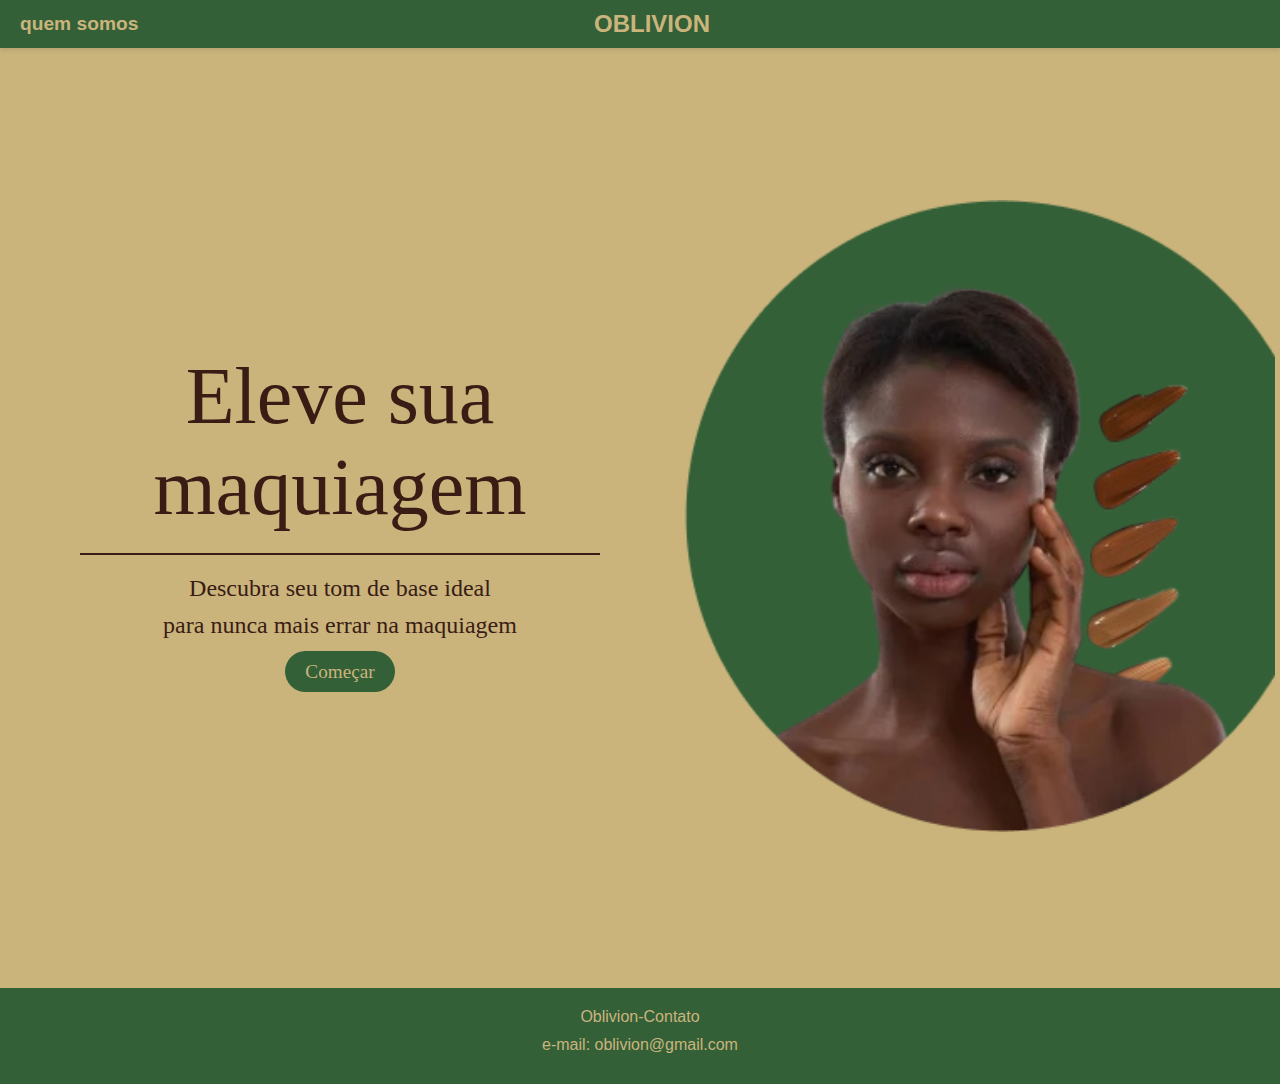
<file: site1/index.html>
<!DOCTYPE html>
<html lang="pt-BR">
<head>
    <meta charset="UTF-8">
    <meta name="viewport" content="width=device-width, initial-scale=1.0">
    <title>Eleve sua maquiagem</title>
    <link rel="stylesheet" href="styles.css">
</head>
<body>
    <header>
        <div class="name">
            <a href="qm.html" class="site-name">quem somos</a>
        </div>
        <div class="menu">
            <a href="index.html" class="menu-item">OBLIVION</a>
        </div>

    </header>
    <main>
        <div class="content">
            <div class="text-container">
                <h1>Eleve sua <span>maquiagem</span></h1>
                <hr> <!-- Linha de separação -->
                <p>Descubra seu tom de base ideal</p>
                <p>para nunca mais errar na maquiagem</p>
                <a href="3.html" class="btn-start">Começar</a>
            </div>
        </div>
        
            <div class="foto-mulher">
                <img src="foto.png" class="imagem" alt="" >
            </div>
    </main>
    <footer>
        <div class="footer-content">
            <p>Oblivion-Contato</p>
            <p>e-mail: oblivion@gmail.com</p>
        </div>
    </footer>
</body>
</html>
</file>
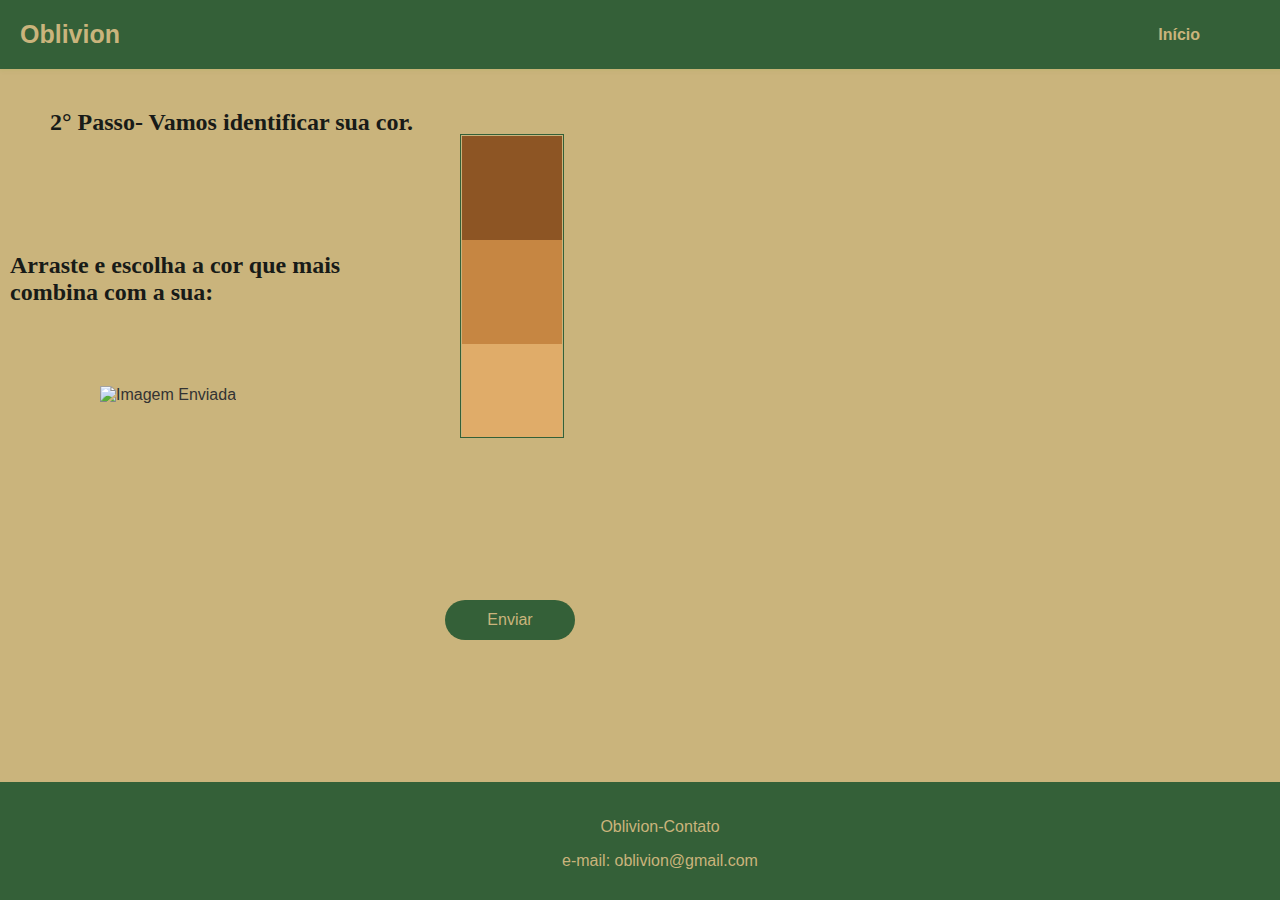
<file: site1/exibir.html>
<!DOCTYPE html>
<html lang="pt-BR">
<head>
    <meta charset="UTF-8">
    <meta name="viewport" content="width=device-width, initial-scale=1.0">
    <title>Eleve sua maquiagem</title>
    <link rel="stylesheet" href="exibir.css"> <!-- Vincula o arquivo CSS -->
</head>
<body>
    <header>
        <div class="name">
            <a href="index.html" class="site-name">Oblivion</a>
        </div>
        <div class="menu">
            <a href="index.html" class="menu-item">Início</a>
        </div>
    </header>
    <div class="passos">
        <h1>2° Passo- Vamos identificar sua cor.</h1>
    </div>
    <div class="Passo">
        <h2>Arraste e escolha a cor que mais <br>combina com a sua:</h2>
    </div>

    <div class="imagem">
            <img id="display-image" alt="Imagem Enviada" >
        </div>
    </div>

   <!-- Tabela de Tons de Pele -->
<div class="skin-tone-container">
    <div class="skin-tone-table-scroll">
        <div class="skin-tone-table">
            <div class="skin-tone-row skin-tone-1" data-tone="1"></div>
            <div class="skin-tone-row skin-tone-2" data-tone="2"></div>
            <div class="skin-tone-row skin-tone-3" data-tone="3"></div>
            <div class="skin-tone-row skin-tone-4" data-tone="4"></div>
            <div class="skin-tone-row skin-tone-5" data-tone="5"></div>
            <div class="skin-tone-row skin-tone-6" data-tone="6"></div>
            <div class="skin-tone-row skin-tone-7" data-tone="7"></div>
            <div class="skin-tone-row skin-tone-8" data-tone="8"></div>
            <div class="skin-tone-row skin-tone-9" data-tone="9"></div>
            <div class="skin-tone-row skin-tone-10" data-tone="10"></div>
            <div class="skin-tone-row skin-tone-11" data-tone="11"></div>
            <div class="skin-tone-row skin-tone-12" data-tone="12"></div>
        </div>
    </div>
</div>


    <div class="enviar">
        <a href="pagina5.html" class="envio-btn" id="send-btn">Enviar</a>
    </div>

    <footer>
        <div class="footer-content">
            <p>Oblivion-Contato</p>
            <p>e-mail: oblivion@gmail.com</p>
        </div>
    </footer>

    <script>
        const savedImage = localStorage.getItem('uploadedImage');
        if (savedImage) {
            document.getElementById('display-image').src = savedImage;
        } else {
            alert('Nenhuma imagem foi carregada.');
        }

        const rows = document.querySelectorAll('.skin-tone-row');
        let selectedTone = null;

        rows.forEach(row => {
            row.addEventListener('click', function() {
                rows.forEach(r => r.classList.remove('selected'));
                this.classList.add('selected');
                selectedTone = this.getAttribute('data-tone');
                console.log('Tom de pele selecionado:', selectedTone);
            });
        });
        document.getElementById('send-btn').addEventListener('click', function() {
            if (selectedTone) {
                localStorage.setItem('selectedTone', selectedTone);
                window.location.href = 'pagina5.html'; // Redireciona para a próxima página
            } else {
                alert('Por favor, selecione um tom de pele antes de enviar.');
                window.location.href = 'exibir.html';
            }
        });
//zoom na imagem
        const log= console.log; 

        const imagem= documen.querySelector('.imagem');
        const portaImagem = documen.querySelector('.porta-imagem');

        imagem.addEventListener('mousemove',(e)=>{
            const x = window.innerWidth * 0.5 - e.pageX;
        })
    </script>
</body>
</html>
</file>
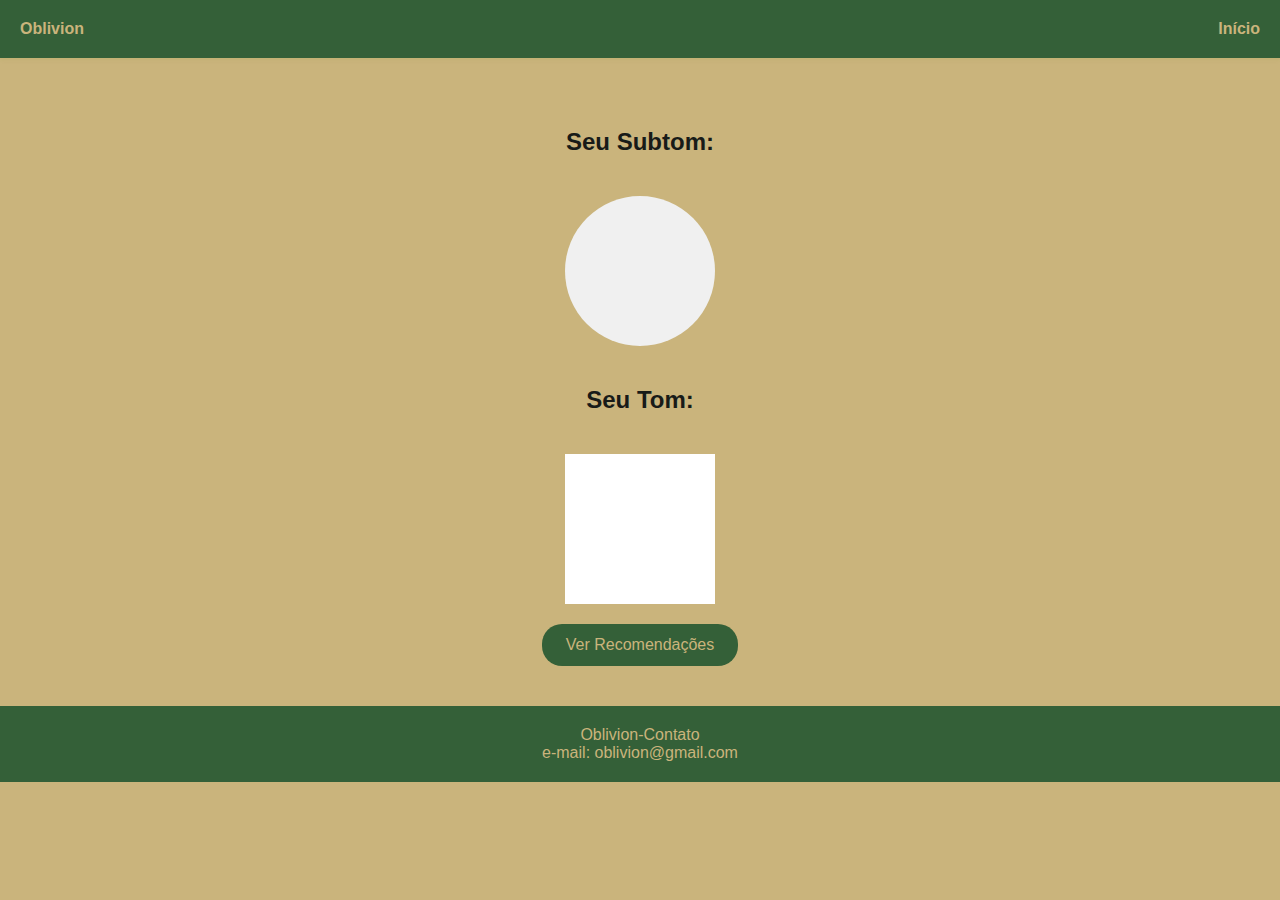
<file: site1/pagina5.html>
<!DOCTYPE html>
<html lang="pt-BR">
<head>
    <meta charset="UTF-8">
    <meta name="viewport" content="width=device-width, initial-scale=1.0">
    <title>Visualização do Subtom</title>
    <link rel="stylesheet" href="pg5.css">
</head>
<body>
    <header>
        <div class="name">
            <a href="index.html" class="site-name">Oblivion</a>
        </div>
        <div class="menu">
            <a href="index.html" class="menu-item">Início</a>
        </div>
    </header>
 
    <div class="Tom-selecionado">
        <h2>Seu Subtom:</h2>
        <div id="subtone-display" class="subtone-display"></div>
        <h2>Seu Tom:</h2>
        <div id="tone-display" class="tone-display"></div>

        <!-- Botão para redirecionar para a página de recomendação -->
        <button id="meuBotao" onclick="redirectToRecommendation()">Ver Recomendações</button>
    </div>

    <script>
        // Função para obter a cor do tom
        function getToneColor(tone) {
            switch (tone) {
                case '1': return '#8d5524'; // Cor para tom 1
                case '2': return '#c68642'; // Cor para tom 2
                case '3': return '#e0ac69'; // Cor para tom 3
                case '4': return '#f1c27d'; // Cor para tom 4
                case '5': return '#ffdbac'; // Cor para tom 5
                case '6': return '#7d4f2e'; // Cor para tom 6
                case '7': return '#b87333'; // Cor para tom 7
                case '8': return '#d8a068'; // Cor para tom 8
                case '9': return '#f3c48b'; // Cor para tom 9
                case '10': return '#ffedc2';  // Cor para tom 10
                case '11': return '#5a3d2b'; // Cor para tom 11
                case '12': return '#a67b5b'; // Cor para tom 12
                default: return '#fff'; // Cor padrão
            }
        }

        // Função para detectar o subtom
        function detectSubtone(color) {
            const warmColors = ['#8d5524', '#c68642']; // Tons quentes
            const coolColors = ['#ffdbac']; // Tons frios
            const neutralColors = ['#e0ac69', '#f1c27d', '#7d4f2e','#b87333','#d8a068', '#f3c48b', '#ffedc2', '#5a3d2b', '#a67b5b']; // Tons neutros

            if (warmColors.includes(color)) {
                return 'Subtom Quente';
            } else if (coolColors.includes(color)) {
                return 'Subtom Frio';
            } else if (neutralColors.includes(color)) {
                return 'Subtom Neutro';
            } else {
                return 'Neutro';
            }
        }

      // Captura o tom selecionado do localStorage
const selectedTone = localStorage.getItem('selectedTone');
const toneDisplay = document.getElementById('tone-display');
const subtoneDisplay = document.getElementById('subtone-display');

if (selectedTone) {
    toneDisplay.textContent = `Tom de pele ${selectedTone}`;
    const toneColor = getToneColor(selectedTone);
    toneDisplay.style.backgroundColor = toneColor;
    toneDisplay.style.color = "#fff";  // Cor do texto

    // Detecta o subtom com base na cor do tom
    const subtone = detectSubtone(toneColor);
    

    subtoneDisplay.textContent = ` ${subtone}`;
    subtoneDisplay.style.backgroundColor = subtone === 'Subtom Frio' ? '#040699' : subtone === 'Subtom Quente' ? '#B84600' : '#CACACA'; // cores representando subtons
    subtoneDisplay.style.color = '#fff'; // Cor do texto para contraste

    // Armazena o subtom no localStorage
    localStorage.setItem('subtone', subtone);
} else {
    toneDisplay.textContent = 'Nenhum tom selecionado.';
    toneDisplay.style.backgroundColor = '#fff'; // Cor padrão
}


        // Função para redirecionar para a página de recomendação
        function redirectToRecommendation() {
            window.location.href = 'recomendacao.html'; // Redireciona para a página de recomendação
        }
    </script>

    <footer>
        <div class="footer-content">
            <p>Oblivion-Contato</p>
            <p>e-mail: oblivion@gmail.com</p>
        </div>
    </footer>
</body>
</html>
</file>
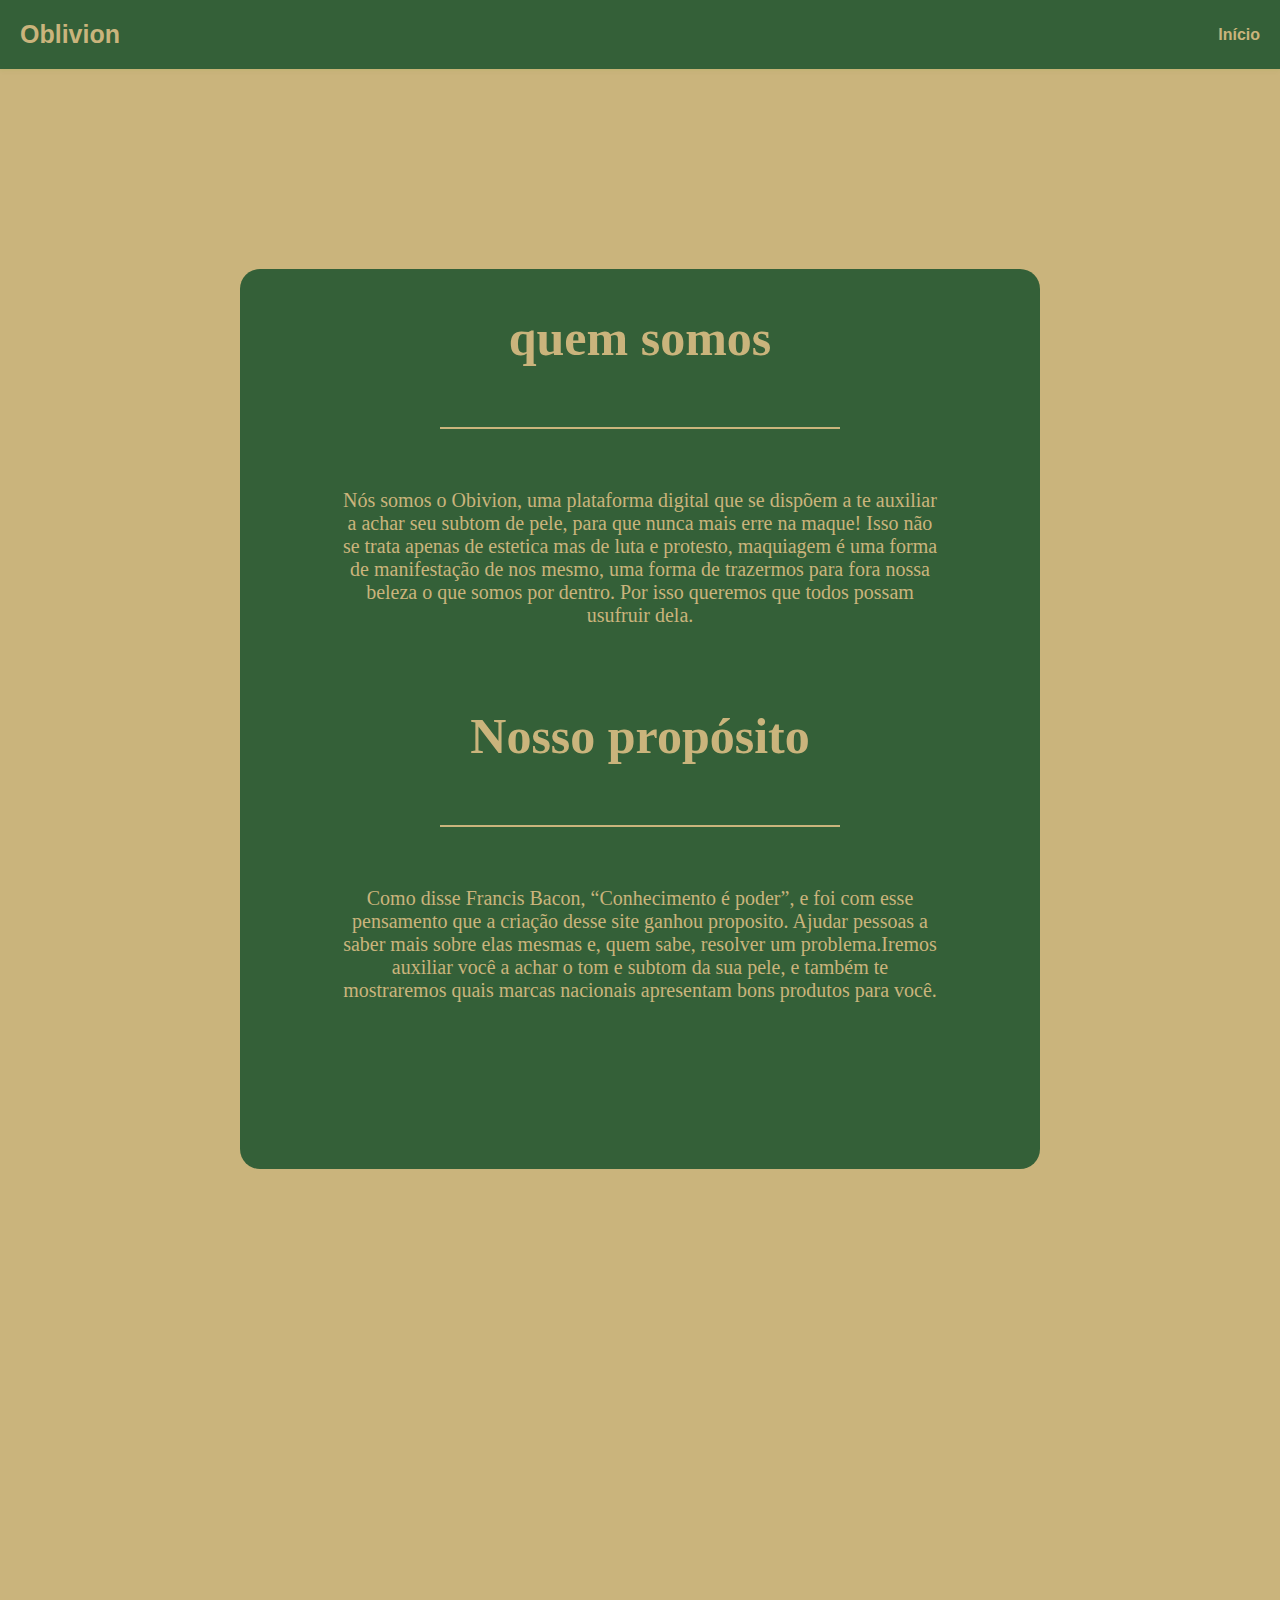
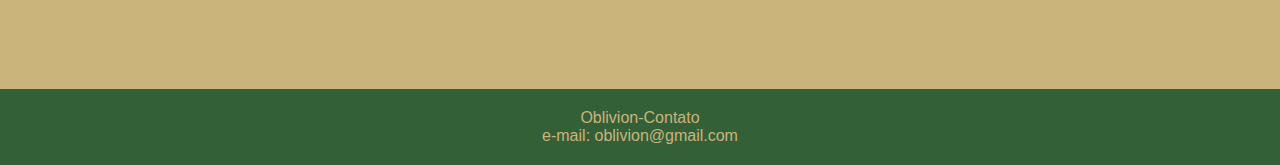
<file: site1/qm.html>
<!DOCTYPE html>
<html lang="pt-BR">
<head>
   <meta charset="UTF-8">
    <meta name="viewport" content="width=device-width, initial-scale=1.0">
    <title>Eleve sua maquiagem</title>
    <link rel="stylesheet" href="qm.css">
</head>
<body>
    <header>
        <div class="name">
            <a href="index.html" class="site-name">Oblivion</a>
        </div>
        <div class="menu">
            <a href="index.html" class="menu-item">Início</a>
        </div>

    </header>
    <div class="contairner">
        <section class="info-box">
            <h1>quem somos</h1>
            <hr>
            <p>
                Nós somos o Obivion, uma plataforma digital que se
                dispõem a te auxiliar a achar seu subtom de pele, para que
                nunca mais erre na maque! 
                Isso não se trata apenas de estetica mas de luta e protesto,
                maquiagem é uma forma de manifestação de nos mesmo,
                uma forma de trazermos para fora  nossa beleza o que 
                somos por dentro. Por isso queremos que todos possam 
                usufruir dela.

            </p>
            <h1>Nosso propósito</h1>
            <hr>
            <p>
                Como disse Francis Bacon, “Conhecimento é poder”, e foi com esse 
                pensamento que a criação desse site ganhou proposito. Ajudar pessoas a 
                saber mais sobre elas mesmas e, quem sabe, resolver um problema.Iremos 
                auxiliar você a achar o tom e subtom da sua pele, e também te
                mostraremos quais marcas nacionais apresentam bons produtos para você.
            </p>
        </section>
    </div>

    
    <footer>
        <div class="footer-content">
            <p>Oblivion-Contato</p>
            <p>e-mail: oblivion@gmail.com</p>
        </div>
    </footer>
</file>
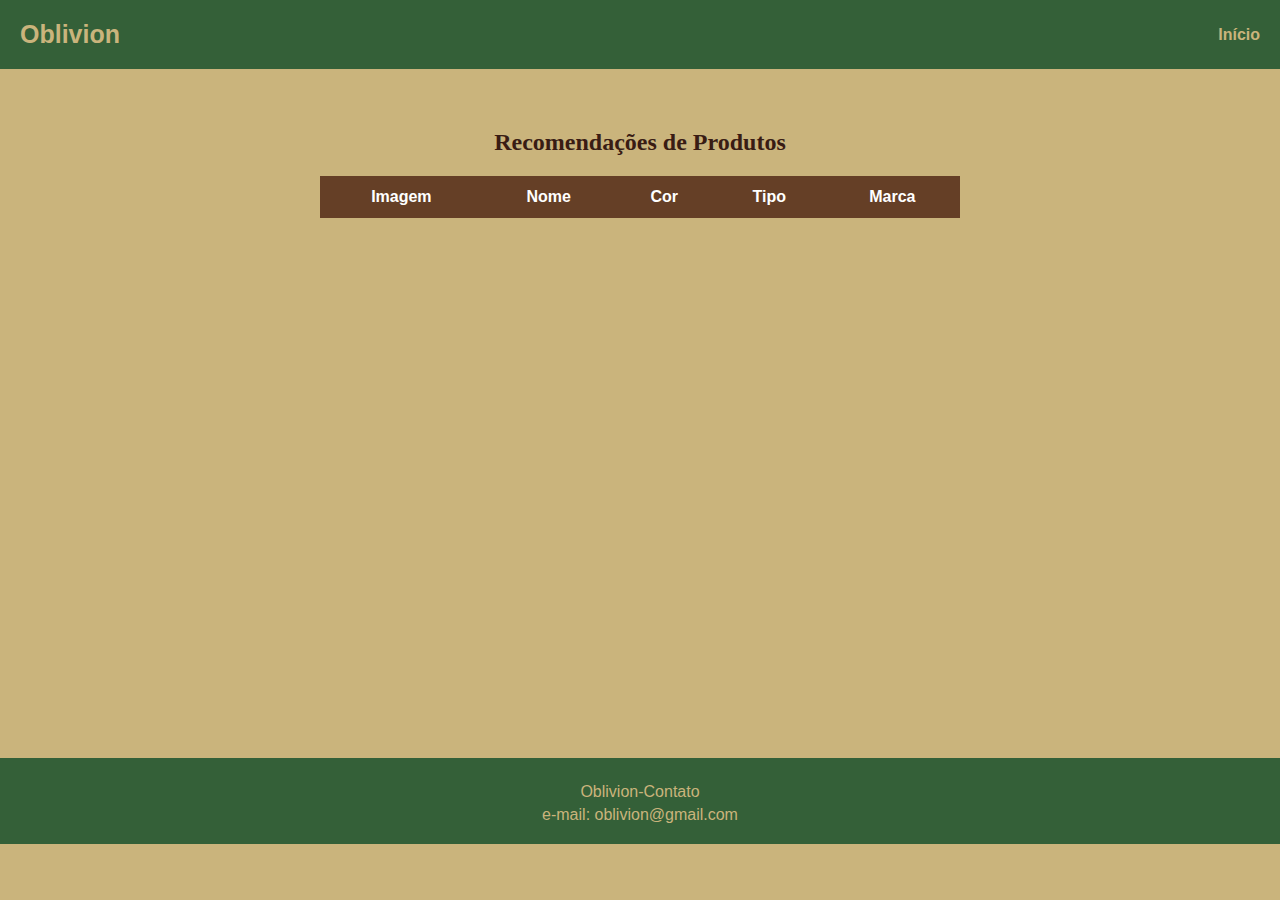
<file: site1/recomendacao.html>
<!DOCTYPE html>
<html lang="pt-BR">
<head>
    <meta charset="UTF-8">
    <meta name="viewport" content="width=device-width, initial-scale=1.0">
    <title>Recomendações de Produtos</title>
    <link rel="stylesheet" href="rc.css">
</head>
<body>
    <header>
        <div class="name">
            <a href="index.html" class="site-name">Oblivion</a>
        </div>
        <div class="menu">
            <a href="index.html" class="menu-item">Início</a>
        </div>
    </header>

    <div class="product-recommendations">
        <h2>Recomendações de Produtos</h2>
        <table id="product-list">
            <thead>
                <tr>
                    <th>Imagem</th>
                    <th>Nome</th>
                    <th>Cor</th>
                    <th>Tipo</th>
                    <th>Marca</th>
                </tr>
            </thead>
            <tbody>
                <!-- Produtos recomendados -->
            </tbody>
        </table>
    </div>

    <script>
        const subtone = localStorage.getItem('subtone');
        console.log("Subtone: ", subtone);
        const productList = document.querySelector('#product-list tbody');

        function recommendProducts(subtone) {
            let products = [];

            if (subtone === 'Subtom Quente') {
                products = [
                    { name: 'Base Líquida Pro Longwear', color: 'Dourado 5Q', type: 'Matte', brand: 'Quem Disse Berenice', img: 'https://eldorado.hubsell.com.br/media/catalog/product/4/1/4188571-conf_base-53308-1_1.png' },
                    { name: 'Corretivo Vegano', color: 'Médio 03', type: 'Matte', brand: 'Sallve', img: 'https://res.cloudinary.com/beleza-na-web/image/upload/w_1500,f_auto,fl_progressive,q_auto:eco,w_800/v1/imagens/products/Q79907/Corretivo-Liquido-Longa-Duracao-Cor-8_Q79907_.jpg' },
                    { name: 'Pó Solto HD', color: 'Natural', type: 'Translúcido', brand: 'Vult', img: 'https://images-americanas.b2w.io/produtos/2093731830/imagens/po-facial-solto-translucido-make-up-hd-vult-3022/2093731830_1_large.jpg' }
                ];
            } else if (subtone === 'Subtom Frio') {
                products = [
                    { name: 'Base Líquida Acetinada', color: 'Rosa Claro 3F', type: 'Líquida', brand: 'Natura', img: 'https://m.media-amazon.com/images/I/51kOU+IQC5L.jpg' },
                    { name: 'Corretivo Alta Cobertura', color: 'Claro Frio', type: 'Líquido', brand: 'Make B', img: 'https://res.cloudinary.com/beleza-na-web/image/upload/w_1500,f_auto,fl_progressive,q_auto:eco,w_800/v1/imagens/products/B82535/Slide15.JPG' },
                    { name: 'Pó Compacto', color: 'Bege Frio', type: 'Compacto', brand: 'Boticário', img: 'https://res.cloudinary.com/beleza-na-web/image/upload/w_1500,f_auto,fl_progressive,q_auto:eco,w_210,h_210/v1/imagens/products/B75628/Slide7.JPG' }
                ];
            } else if (subtone === 'Subtom Neutro') {
                products = [
                    { name: 'Base Matte FPS 15', color: 'Bege Neutro 2N', type: 'Matte', brand: 'Tracta', img: 'https://tfczxi.vtexassets.com/arquivos/ids/178955/Base-matte-media-cobertura-oil-free-tracta-cor-01.jpg?v=638133002873600000' },
                    { name: 'Corretivo Líquido', color: 'Neutro Claro', type: 'Líquido', brand: 'Dailus', img: 'https://lojaslivia.fbitsstatic.net/img/p/corretivo-liquido-dailus-bye-bye-d-1-claro-106486/291662-1.jpg?w=800&h=800&v=no-change&qs=ignore' },
                    { name: 'Pó Translúcido HD', color: 'Neutro', type: 'Solto', brand: 'RK by Kiss', img: 'https://kissnewyork.vtexassets.com/arquivos/ids/166892/RSP01BR_ABERTO.jpg?v=638479191523800000' }
                ];
            }
            console.log("Subtone na página de recomendações:", subtone); // Verifique este log

            // Renderizar produtos na tabela
            productList.innerHTML = '';
            products.forEach(product => {
                const row = document.createElement('tr');

                const imgCell = document.createElement('td');
                const img = document.createElement('img');
                img.src = product.img;
                img.alt = product.name;
                img.style.width = '50px';
                imgCell.appendChild(img);
                row.appendChild(imgCell);

                const nameCell = document.createElement('td');
                nameCell.textContent = product.name;
                row.appendChild(nameCell);

                const colorCell = document.createElement('td');
                colorCell.textContent = product.color;
                row.appendChild(colorCell);

                const typeCell = document.createElement('td');
                typeCell.textContent = product.type;
                row.appendChild(typeCell);

                const brandCell = document.createElement('td');
                brandCell.textContent = product.brand;
                row.appendChild(brandCell);

                productList.appendChild(row);
            });
        }

        recommendProducts(subtone);
    </script>

    <footer>
        <div class="footer-content">
            <p>Oblivion-Contato</p>
            <p>e-mail: oblivion@gmail.com</p>
        </div>
    </footer>
</body>
</html>
</file>
<file: site1/styles.css>
* {
    margin: 0;
    padding: 0;
    box-sizing: border-box;
}

body {
    font-family: Arial, sans-serif;
    background-color: #cab47c;
    color: #333;
    margin: 0;
}

header {
    display: flex;
    flex-wrap: wrap;
    justify-content: space-between;
    align-items: center;
    padding: 10px 20px;
    background-color: #346038;
    box-shadow: 0 2px 4px rgba(0, 0, 0, 0.1);
}

.menu {
    display: flex;
    flex-wrap: wrap;
    gap: 10px;
}

.menu-item {
    text-decoration: none;
    color: #cab47c;
    font-weight: bold;
    transition: color 0.3s;
    font-size: 1.5rem; /* Tamanho reduzido para responsividade */
    margin-right: 550px ;
}

.menu-item:hover {
    color: #346038;
}

.name {
    display: flex;
    gap: 10px;
}

.site-name {
    text-decoration: none;
    color: #cab47c;
    font-weight: bold;
    font-size: 1.2rem; /* Tamanho reduzido para responsividade */
    transition: color 0.3s;
  
}     

.site-name:hover {
    color: #346038; 
}

main {
    display: flex;
    justify-content: space-between;
    align-items: flex-start;
    padding: 20px;
    position: relative;
    flex-wrap: wrap; /* Permite que os itens se movam para a próxima linha se necessário */
}

.content {
    display: flex; 
    justify-content: center; 
    align-items: center; 
    height: 100vh; 
    padding: 20px; 
}

.text-container {
    text-align: center; 
    border-radius: 15px; 
    padding: 40px; 
    max-width: 600px; 
    width: 100%; 
    font-family: Inria Serif;
    font-size: 2rem; /* Tamanho reduzido para responsividade */
}

.text-container h1 {
    font-weight: 300;
    font-size: 5rem; /* Ajustado para responsividade */
    color: #391c14;
}

hr {
    border: 1px solid #391c14; 
    margin: 20px 0; 
}

.text-container p {
    font-size: 1.5rem; /* Tamanho reduzido para responsividade */
    margin-bottom: 10px;
    color: #391c14;
    font-family: Asap;
}

.btn-start {
    text-decoration: none;
    padding: 10px 20px;
    background-color: #346038;
    color: #cab47c;
    border-radius: 30px;
    transition: background-color 0.3s;
    margin-top: 10px;
    font-size: 1.2rem; /* Tamanho reduzido para responsividade */
}

.btn-start:hover {
    background-color: #27442f;
}

.foto-mulher {
    position: absolute;
    right: 5px;
    top: 50%;
    transform: translateY(-50%);
}

.imagem {
    width: 100%; /* Agora a imagem ocupa 100% do espaço do contêiner */
    width: 600px; /* Largura máxima para a imagem */
    height: auto; /* Mantém a proporção da imagem */
}

footer {
    background-color: #346038;
    color: #cab47c;
    padding: 20px;
    text-align: center;
    width: 100%;
}

.footer-content p {
    font-size: 1rem;
    margin-bottom: 10px;
}
/* Media Queries para melhorar a responsividade */
/* Responsividade aprimorada */

@media (max-width: 1128px) {
    header {
        flex-direction: column;
        align-items: flex-start;
        padding: 10px;
    }

    .menu-item {
        font-size: 1.2rem;
        margin: 5px 0;
    }

    .text-container {
        padding: 20px;
    }

    .text-container h1 {
        font-size: 3rem;
    }

    .text-container h2 {
        font-size: 2rem;
    }

    .text-container p {
        font-size: 1.2rem;
    }

    .btn-start {
        font-size: 1rem;
    }

    /* Ocultar a imagem em telas menores */
    .foto-mulher {
        display: none;
    }
}

@media (max-width: 480px) {
    .menu-item {
        font-size: 1rem;
    }

    .search-txt {
        font-size: 14px;
    }

    .search-btn {
        width: 18px;
        height: 18px;
    }

    /* Tornar o título ainda menor em telas muito pequenas */
    .text-container h1 {
        font-size: 2.5rem;
    }

    .text-container p {
        font-size: 1rem;
    }

    /* Ajusta ainda mais o botão */
    .btn-start {
        font-size: 0.9rem;
    }
}
</file>
<file: site1/exibir.css>
html, body {
    height: 100%;
    margin: 0;
    display: flex;
    flex-direction: column;
}


body {
    height: 100%;
    margin: 0;
    font-family: Arial, sans-serif;
    background-color: #cab47c;
    color: #333;
    overflow-x: hidden;
}

header {
    display: flex;
    justify-content: space-between;
    align-items: center;
    padding: 20px;
    background-color: #346038;
    box-shadow: 0 2px 4px rgba(127, 168, 50, 0.1);
    width: 100%; 
    position: relative; 
    left: 0; 
}

.menu {
    display: flex;
    gap: 0px;
    margin-left: 1000px;
}

.menu-item {
    text-decoration: none;
    color: #cab47c;
    font-weight: bold;
    transition: color 0.3s;
    margin-right: 100px;
}

.menu-item:hover {
    color: #346038;
}

.name {
    display: flex;
}

.site-name {
    text-decoration: none;
    color: #cab47c;
    font-weight: bold;
    font-size: 25px;
    transition: color 0.3s;
}
.site-name:hover{
    color: #346038;
}
.passos h1{
    font-family: Roboto;
    color: #181B18;
    margin-left: 50px;
    margin-top: 40px;
    font-size: 1.5rem;
}
.Passo h2{
    font-family: Roboto;
    color: #181B18;
    margin-left: 400px;
    margin-top: 100px;
    font-size: 1.5rem;
    
}
#uploaded-image {
    width: 200px;
    height: auto;
    max-width: 100%;
    transform: translate(340px, 100px);
    
}

#display-image  {
    width: 300px;
    height: 300px;
    object-fit: cover; /* Preenche o contêiner sem distorção */
    margin-left: 70px;
}

   
.skin-tone-container {
    display: flex;
    justify-content: center;
    margin-bottom: 90px;
    margin-top: 10px;
    transform: translate(0, -290px);
}
.skin-tone-table-scroll {
    height: 300px; 
    overflow-y: auto; /* rolagem vertical */
    border: 1px solid #346038; 
    padding: 1px; 
}

.skin-tone-table {
    display: grid;
    grid-template-columns: repeat(1, 100px); 
    gap: 0; 
    border-spacing: 0; 
    border-collapse: collapse; 
}

.skin-tone-row {
    height: 100px;
    cursor: pointer;
    border: 2px solid transparent;
    margin: 0; 
    padding: 0; 
    transition: border-color 0.3s;
}

.skin-tone-row:hover {
    border-color: #346038; 
}

.skin-tone-row.selected {
    border-color: #ff0000; /* Cor de seleção */
}

/* Define cores dos 12 tons de pele */
.skin-tone-1 { background-color: #8d5524; } /* Tom 1 */
.skin-tone-2 { background-color: #c68642; } /* Tom 2 */
.skin-tone-3 { background-color: #e0ac69; } /* Tom 3 */
.skin-tone-4 { background-color: #f1c27d; } /* Tom 4 */
.skin-tone-5 { background-color: #ffdbac; } /* Tom 5 */
.skin-tone-6 { background-color: #7d4f2e; } /* Tom 6 */
.skin-tone-7 { background-color: #b87333; } /* Tom 7 */
.skin-tone-8 { background-color: #d8a068; } /* Tom 8 */
.skin-tone-9 { background-color: #f3c48b; } /* Tom 9 */
.skin-tone-10 { background-color: #ffedc2; } /* Tom 10 */
.skin-tone-11 { background-color: #5a3d2b; } /* Tom 11 */
.skin-tone-12 { background-color: #a67b5b; } /* Tom 12 */


.enviar {
    display: flex;
    justify-content: center; 
    width: 100%; 
    margin-top: 700px;
    position: absolute;

}

.envio-btn {
    text-decoration: none;
    padding: 10px 20px;
    background-color: #346038;
    color: #cab47c;
    border-radius: 20px;
    transition: background-color 0.3s;
    display: flex;
    justify-content: center; 
    align-items: center; 
    height: 20px; 
    width: 90px; 
    transform: translate( -5%, -90%);
}
.envio-btn:hover {
    background-color: #28502f; 
}
footer {
    background-color: #346038;
    color: #cab47c;
    padding: 20px;
    text-align: center;
    width: 100%;
    margin-top: auto; 
    flex-shrink: 0; 
}

.footer-content p {
    font-size: 1rem;
    margin-bottom: 10px;
}
 @media screen and (max-width: 1378px) {
    .skin-tone-container {
        transform: translate(-10%, -220px);

    }
    .Passo h2{
        margin-left: 10px;
    }
    #uploaded-image, #display-image {
        width: 300px;
        height: auto;
        max-width: 100%;
        transform: translate(30px, 60px);
    }
    .envio-btn {
        transform: translate( -100%, -250%);
        }
 }
</file>
<file: site1/pg5.css>
* {
    margin: 0;
    padding: 0;
    box-sizing: border-box;
}

body {
    font-family: Arial, sans-serif;
    background-color: #cab47c; /* Cor de fundo semelhante ao protótipo */
    color: #333;
    margin: 0;
    padding: 0;
    display: flex;
    flex-direction: column;
    align-items: center;
    flex-direction: column;
}

header {
    display: flex;
    justify-content: space-between;
    align-items: center;
    padding: 20px;
    background-color: #346038;
    box-shadow: 0 2px 4px rgba(127, 168, 50, 0.1);
    width: 100%;
}

.menu {
    display: flex;
    gap: 20px;
}

.menu-item, .site-name {
    text-decoration: none;
    color: #cab47c;
    font-weight: bold;
    transition: color 0.3s;
}

.menu-item:hover, .site-name:hover {
    color: #346038;
}

.Tom-selecionado {
    display: flex;
    flex-direction: column;
    align-items: center;
    margin-top: 50px;
}

.Tom-selecionado h2 {
    font-family: 'Roboto', sans-serif; /* Fonte desejada */
    color: #181B18; /* Cor do texto */
    font-size: 1.5rem; /* Tamanho da fonte */
    margin: 20px 0; /* Margem superior e inferior */
    text-align: center; /* Centraliza o texto */
}

.subtone-display {
    width: 150px; /* Ajuste da largura */
    height: 150px; /* Ajuste da altura */
    border-radius: 80px;
    margin: 20px;
    display: flex;
    align-items: center;
    justify-content: center;
    color: #fff;
    font-weight: bold;
}

.tone-display {
    width: 150px; /* Ajuste da largura */
    height: 150px; /* Ajuste da altura */
    margin: 20px;
    display: flex;
    align-items: center;
    justify-content: center;
    color: #fff;
    font-weight: bold;
}

#subtone-display {
    background-color: #f0f0f0; /* Cor neutra inicial */
}

#tone-display {
    background-color: #f0f0f0; /* Cor neutra inicial */
}
#meuBotao {
    background-color: #346038; 
    color: #cab47c;
    padding: 12px 24px; 
    font-size: 16px; 
    border: none; 
    border-radius: 20px; 
    cursor: pointer; /* Muda o cursor ao passar o mouse */
    margin-bottom: 40px;
}
.product-recommendations {
    margin-top: 30px;
}

.product-recommendations h2 {
    font-family: 'Roboto', sans-serif;
    color: #181B18;
    font-size: 1.5rem;
    margin: 20px 0;
}

#product-list {
    list-style-type: none; /* Remove marcadores de lista */
    padding: 0;
}

.product-item {
    background-color: #cab47c; /* Fundo semelhante ao protótipo */
    padding: 10px;
    margin-bottom: 20px;
    display: flex;
    align-items: center;
    border-radius: 10px; /* Bordas arredondadas */
    box-shadow: 0 2px 4px rgba(0, 0, 0, 0.1); /* Sombra para destacar os itens */
}

.product-item img {
    width: 80px;
    height: 80px;
    border-radius: 10px;
    margin-right: 20px;
}

.product-details {
    display: flex;
    flex-direction: column;
}

.product-details .name {
    font-weight: bold;
    color: #333;
    font-size: 1rem;
}

.product-details .color, .product-details .type, .product-details .brand {
    color: #666;
    font-size: 0.9rem;
}
footer {
    background-color: #346038;
    color: #cab47c;
    padding: 20px;
    text-align: center;
    width: 100%;

}
</file>
<file: site1/qm.css>
* {
    margin: 0;
    padding: 0;
    box-sizing: border-box;
}
body {
    font-family: Arial, sans-serif;
    background-color: #cab47c;
    color: #333;
    margin: 0;
    padding: 0;
    width: 100vw;
}
header {
    display: flex;
    justify-content: space-between;
    align-items: center;
    padding: 20px;
    background-color: #346038;
    box-shadow: 0 2px 4px rgba(127, 168, 50, 0.1);
}
.menu {
    display: flex;
    gap: 0px;
    margin-left: 1000px;
}
.menu-item {
    text-decoration: none;
    color: #cab47c;
    font-weight: bold;
    transition: color 0.3s;
}
.menu-item:hover {
    color: #346038;
}
.name{
    display: flex;
    gap: 0px;
}
.site-name{
    text-decoration: none;
    color: #cab47c;
    font-weight: bold;
    font-size: 25px;
    transition: color 0.3s;
}
.info-box {
    background-color: #346038;
    padding: 7 0px;
    margin: 20px 0;
    text-align: center;
    border-radius: 20px;
    width: 800px;
    height: 900px;
    margin-left: auto;
    margin-right: auto;
    margin-top: 200px;
}
.info-box h1 {
    font-size: 50px;
    font-weight: 50px;
    color: #cab47c;
    margin-bottom: 60px;
    margin-left: 50px;
    margin-right: 50px;
    margin-top: 40px;
    padding-top: 40px;
    text-align: center;
    font-family: Inria Serif;
}
hr{
    border: 1px solid #cab47c; /* Altere a cor conforme necessário */
    margin: 40px 0; /* Espaçamento acima e abaixo da linha */
    width: 50%; /* Altere a porcentagem conforme necessário */
    margin-left: auto; /* Alinha a linha ao centro */
    margin-right: auto; /* Alinha a linha ao centro */
    
}
.info-box p {
    font-size: 20px;
    font-weight: 10px;
    color: #cab47c;
    margin-bottom: 10px;
    margin-left: 100px;
    margin-right: 100px;
    padding-top: 30px;
    font-family: Rosarivo;
    padding-top: 20px;
}
footer {
    background-color: #346038;
    color: #cab47c;
    padding: 20px;
    text-align: center;
    position: relative;
    bottom: 0;
    top: 500px;
    width: 100%;
}
.footer-content p {
    font-size: 24px;
    margin-bottom: 0;
}
.footer-content p {
    font-size: 16px;
    margin-bottom: 0;
}

@media(max-width:768px) {
    .menu {
        flex-direction: column; /* Muda a direção do menu em telas menores */
        align-items: center; /* Centraliza os itens do menu */
        margin-left: 0; /* Remove a margem esquerda */
    }
    .menu {
        flex-direction: column; /* Muda a direção do menu em telas menores */
        align-items: center; /* Centraliza os itens do menu */
        margin-left: 0; /* Remove a margem esquerda */
    }
    .info-box {
        padding: 15px; /* Menos padding em telas menores */
    }
    .info-box h1 {
        font-size: 2rem; /* Tamanho reduzido */
        margin: 20px 30px; /* Menos margem */
    }
    hr {
        width: 80%; /* Aumenta a largura da linha em telas menores */
    }
    .info-box p {
        font-size: 1rem; /* Tamanho reduzido */
        margin: 10px 20px; /* Menos margem */
    }
    footer {
        padding: 10px; /* Menos padding em telas menores */
    }
}

@media(max-width:480px) {
    .site-name {
        font-size: 1rem; /* Tamanho ainda menor */
    }
    .info-box h1 {
        font-size: 1.5rem; /* Tamanho reduzido */
    }
    .info-box p {
        font-size: 0.9rem; /* Tamanho reduzido */
    }
    .footer-content p {
        font-size: 0.8rem; /* Tamanho reduzido */
    }
}
</file>
<file: site1/rc.css>
* {
    margin: 0;
    padding: 0;
    box-sizing: border-box;
}
body {
    font-family: Arial, sans-serif;
    background-color: #cab47c;
    color: #333;
    margin: 0;
    padding: 0;
    width: 100vw;
}
header {
    display: flex;
    justify-content: space-between;
    align-items: center;
    padding: 20px;
    background-color: #346038;
    box-shadow: 0 2px 4px #653F26(127, 168, 50, 0.1);
}
.menu {
    display: flex;
    gap: 0px;
    margin-left: 1000px;
}
.menu-item {
    text-decoration: none;
    color: #cab47c;
    font-weight: bold;
    transition: color 0.3s;
}
.menu-item:hover {
    color: #346038;
}
.name{
    display: flex;
    gap: 0px;
}
.site-name{
    text-decoration: none;
    color: #cab47c;
    font-weight: bold;
    font-size: 25px;
    transition: color 0.3s;
}
.site-name:hover{
    color: #346038;
}
.container {
    margin: 20px auto;
    width: 90%;
    max-width: 1000px;
}

h2 {
    text-align: center;
    color: #391C14;
    font-family: Roboto;
    margin-top: 60px;
}

table {
    width: 50%;
    border-collapse: collapse;
    margin-top: 20px;
    margin: 20px auto;
   
    border-radius: 20px;
}

/* Cabeçalho da Tabela */
table th {
    background-color: #653F26; /* Cor de fundo do cabeçalho */
    color: white;
    padding: 12px;
    text-align: center;

}

/* Células de Dados */
table td {
    border: 1px solid #653F26;
    padding: 12px;
    text-align: center;
}



/* Imagem nas células */
img {
    max-width: 100px;
    height: auto;
}


footer {
    background-color: #343a40;
    color: white;
    text-align: center;
    padding: 20px 0;
    margin-top: 40px;
}

footer p {
    margin: 5px 0;
}
footer {
    background-color: #346038;
    color: #cab47c;
    padding: 20px;
    text-align: center;
    position: relative;
    bottom: 0;
    top: 500px;
    width: 100%;
}
.footer-content p {
    font-size: 24px;
    margin-bottom: 0;
}
.footer-content p {
    font-size: 16px;
    margin-bottom: 0;
}
</file>
